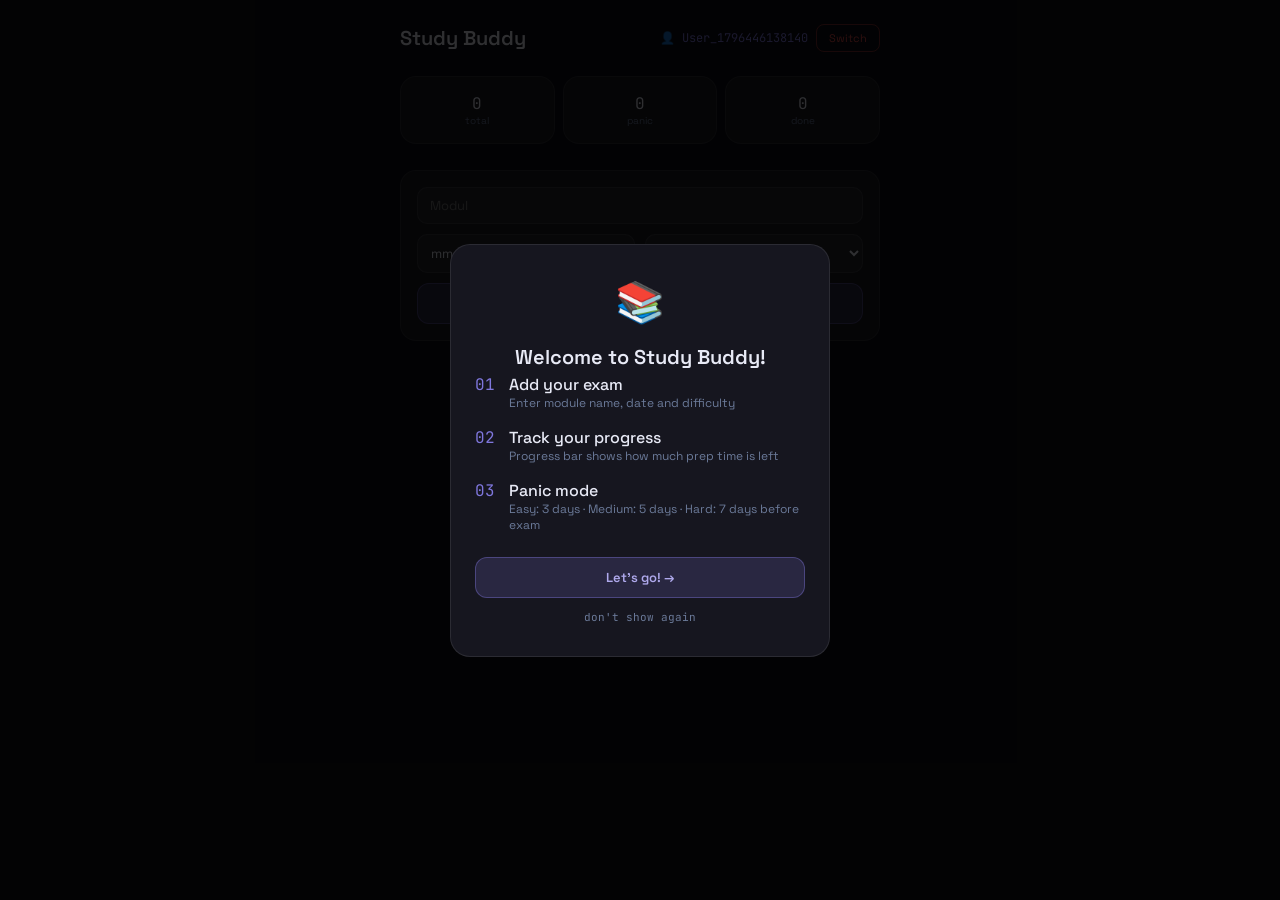
<file: docs/index.html>
<!DOCTYPE html>
<html lang="en">
<head>
    <link href="https://fonts.googleapis.com/css2?family=Space+Grotesk:wght@400;500;600&family=JetBrains+Mono:wght@400;500&display=swap" rel="stylesheet">
     <link rel="stylesheet" href="styles.css">
    <meta charset="UTF-8">
    <meta name="viewport" content="width=device-width, initial-scale=1.0">
    <title>Study Buddy</title>

</head>
<body>

<div class="app">


  <div class="header">
    <div>
      <div class="title">Study Buddy</div>
    </div>
    <div class="header-right" id="user-area" style="display:none;align-items:center;gap:8px">
      <span class="user-badge" id="user-display"></span>
      <button class="btn-logout" id="switch-user-btn" onclick="switchUser()">Switch</button>
    </div>
  </div>

    <div class="stats-row">
    <div class="stat-box">
        <div class="stat-val" id="st-total">0</div>
        <div class="stat-lbl">total</div>
    </div>
    <div class="stat-box">
        <div class="stat-val" id="st-panic">0</div>
        <div class="stat-lbl">panic</div>
    </div>
    <div class="stat-box">
        <div class="stat-val" id="st-done">0</div>
        <div class="stat-lbl">done</div>
    </div>
</div>

  <div class="form-card">
    <input id="inp-module" type="text" placeholder="Modul" class="glass-input" />
    <div class="form-row">
      <input id="inp-date" type="date" class="glass-input" />
      <select id="inp-diff" class="glass-input">
        <option value="easy">Easy</option>
        <option value="medium">Medium</option>
        <option value="hard">Difficult</option>
      </select>
    </div>
      <button id="submit-btn" onclick="handleSubmit()" class="btn-add">Add Exam</button>
      <button id="cancel-btn" onclick="cancelEdit()" class="btn-cancel" style="display:none">Cancel</button>
  </div>

  <div id="exams-list"></div>

    <div id="tutorial" class="overlay">
    <div class="modal-box">
        <div class="modal-icon">📚</div>
        <h2 class="modal-title">Welcome to Study Buddy!</h2>
        <div class="tutorial-steps">
            <div class="tutorial-step">
                <span class="step-num">01</span>
                <div>
                    <div class="step-title">Add your exam</div>
                    <div class="step-desc">Enter module name, date and difficulty</div>
                </div>
            </div>
            <div class="tutorial-step">
                <span class="step-num">02</span>
                <div>
                    <div class="step-title">Track your progress</div>
                    <div class="step-desc">Progress bar shows how much prep time is left</div>
                </div>
            </div>
            <div class="tutorial-step">
                <span class="step-num">03</span>
                <div>
                    <div class="step-title">Panic mode</div>
                    <div class="step-desc">Easy: 3 days · Medium: 5 days · Hard: 7 days before exam</div>
                </div>
            </div>
        </div>
        <button onclick="closeTutorial()" class="btn-start">Let's go! →</button>
        <div class="modal-hint" onclick="closeTutorial()">don't show again</div>
    </div>
</div>
</div>
<script src="app.js"></script>
</body>
</html>
</file>
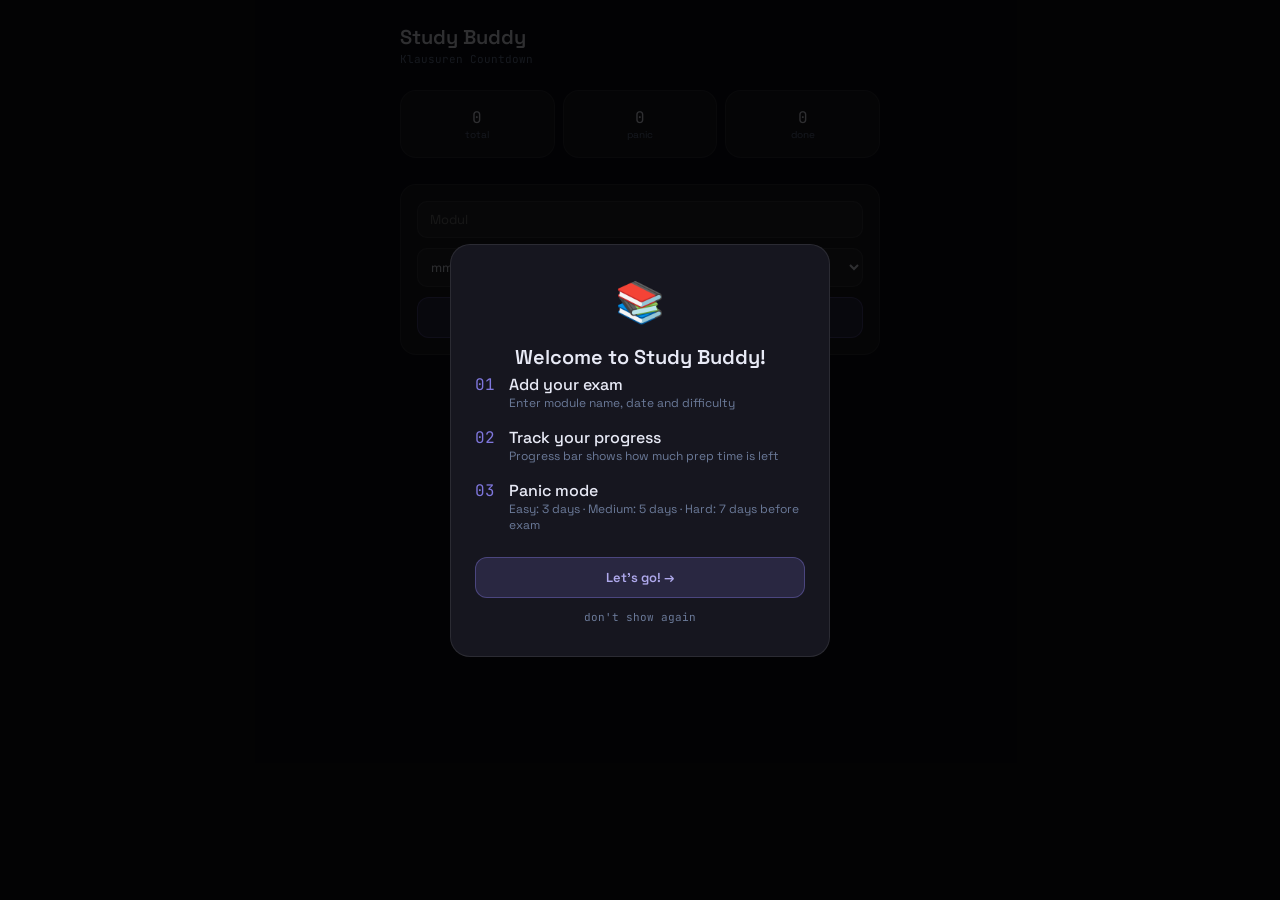
<file: frontend/index.html>
<!DOCTYPE html>
<html lang="en">
<head>
    <link href="https://fonts.googleapis.com/css2?family=Space+Grotesk:wght@400;500;600&family=JetBrains+Mono:wght@400;500&display=swap" rel="stylesheet">
     <link rel="stylesheet" href="styles.css">
    <meta charset="UTF-8">
    <meta name="viewport" content="width=device-width, initial-scale=1.0">
    <title>Study Buddy</title>

</head>
<body>

<div class="app">


  <div class="header">
    <div>
      <div class="title">Study Buddy</div>
      <div class="subtitle">Klausuren Countdown</div>
    </div>
  </div>

    <div class="stats-row">
    <div class="stat-box">
        <div class="stat-val" id="st-total">0</div>
        <div class="stat-lbl">total</div>
    </div>
    <div class="stat-box">
        <div class="stat-val" id="st-panic">0</div>
        <div class="stat-lbl">panic</div>
    </div>
    <div class="stat-box">
        <div class="stat-val" id="st-done">0</div>
        <div class="stat-lbl">done</div>
    </div>
</div>

  <div class="form-card">
    <input id="inp-module" type="text" placeholder="Modul" class="glass-input" />
    <div class="form-row">
      <input id="inp-date" type="date" class="glass-input" />
      <select id="inp-diff" class="glass-input">
        <option value="easy">Easy</option>
        <option value="medium">Medium</option>
        <option value="hard">Difficult</option>
      </select>
    </div>
      <button id="submit-btn" onclick="handleSubmit()" class="btn-add">Add Exam</button>
      <button id="cancel-btn" onclick="cancelEdit()" class="btn-cancel" style="display:none">Cancel</button>
  </div>

  <div id="exams-list"></div>

    <div id="tutorial" class="overlay">
    <div class="modal-box">
        <div class="modal-icon">📚</div>
        <h2 class="modal-title">Welcome to Study Buddy!</h2>
        <div class="tutorial-steps">
            <div class="tutorial-step">
                <span class="step-num">01</span>
                <div>
                    <div class="step-title">Add your exam</div>
                    <div class="step-desc">Enter module name, date and difficulty</div>
                </div>
            </div>
            <div class="tutorial-step">
                <span class="step-num">02</span>
                <div>
                    <div class="step-title">Track your progress</div>
                    <div class="step-desc">Progress bar shows how much prep time is left</div>
                </div>
            </div>
            <div class="tutorial-step">
                <span class="step-num">03</span>
                <div>
                    <div class="step-title">Panic mode</div>
                    <div class="step-desc">Easy: 3 days · Medium: 5 days · Hard: 7 days before exam</div>
                </div>
            </div>
        </div>
        <button onclick="closeTutorial()" class="btn-start">Let's go! →</button>
        <div class="modal-hint" onclick="closeTutorial()">don't show again</div>
    </div>
</div>
</div>
<script src="app.js"></script>
</body>
</html>
</file>
<file: docs/styles.css>
:root {
    --bg-primary: #0d0d14;
    --bg-card: rgba(255,255,255,0.05);
    --border: rgba(255,255,255,0.09);
    --text-primary: #e8eaf6;
    --text-secondary: #6b7a99;
    --accent: #7f77dd;
    --danger: #e24b4a;
    --success: #1d9e75;
}

* {
    box-sizing: border-box;
    margin: 0;
    padding: 0;
}

body {
    background: var(--bg-primary);
    color: var(--text-primary);
    font-family: 'Space Grotesk', sans-serif;
    min-height: 100vh;
    padding: 24px 16px;
}
.app {
    max-width: 480px;
    margin: 0 auto;
}

.header {
    margin-bottom: 24px;
    display: flex;
    justify-content: space-between;
    align-items: center;
}
.title {
    font-size: 20px;
    font-weight: 600;
}
.subtitle {
    font-size: 11px;
    color: var(--text-secondary);
    font-family: 'JetBrains Mono', monospace;
    margin-top: 2px;
}

.form-card {
    background: var(--bg-card);
    border: 1px solid var(--border);
    border-radius: 16px;
    padding: 16px;
    margin-bottom: 16px;
    display: flex;
    flex-direction: column;
    gap: 10px;
}
.form-label {
    font-size: 11px;
    color: var(--text-secondary);
    font-family: 'JetBrains Mono', monospace;
    letter-spacing: 0.08em;
}
.form-row {
    display: grid;
    grid-template-columns: 1fr 1fr;
    gap: 10px;
}
.glass-input {
    width: 100%;
    background: rgba(255,255,255,0.06);
    border: 1px solid var(--border);
    border-radius: 10px;
    padding: 9px 12px;
    font-size: 13px;
    color: var(--text-primary);
    font-family: 'Space Grotesk', sans-serif;
    outline: none;
}
.glass-input:focus {
    border-color: rgba(127,119,221,0.5);
}
.glass-input option {
    background: #1a1a2e;
}
.btn-add {
    background: rgba(127,119,221,0.18);
    border: 1px solid rgba(127,119,221,0.40);
    border-radius: 12px;
    padding: 11px;
    color: #AFA9EC;
    font-size: 13px;
    font-family: 'Space Grotesk', sans-serif;
    font-weight: 600;
    cursor: pointer;
    transition: background 0.2s;
}
.btn-add:hover {
    background: rgba(127,119,221,0.30);
}

.exam-card {
    background: var(--bg-card);
    border: 1px solid var(--border);
    border-radius: 16px;
    padding: 16px;
    margin-bottom: 10px;
    animation: cardIn 0.3s ease both;
}
@keyframes cardIn {
    from { opacity: 0; transform: translateY(8px); }
    to   { opacity: 1; transform: translateY(0); }
}
.card-module {
    font-size: 15px;
    font-weight: 600;
    margin-bottom: 4px;
}
.card-meta {
    font-size: 12px;
    color: var(--text-secondary);
    font-family: 'JetBrains Mono', monospace;
}
.btn-delete {
    background: none;
    border: none;
    color: rgba(255,255,255,0.2);
    cursor: pointer;
    font-size: 14px;
    float: right;
    transition: color 0.2s;
}
.btn-delete:hover {
    color: var(--danger);
}

.bar-track {
    height: 5px;
    background: rgba(255,255,255,0.07);
    border-radius: 999px;
    overflow: hidden;
    margin-top: 12px;
}
.bar-fill {
    height: 100%;
    border-radius: 999px;
    transition: width 1s cubic-bezier(0.22, 1, 0.36, 1);
}
.bar-green { background: linear-gradient(90deg, #1d9e75, #5dcaa5); }
.bar-amber { background: linear-gradient(90deg, #ba7517, #ef9f27); }
.bar-red   { background: linear-gradient(90deg, #a32d2d, #e24b4a); }

.bar-meta {
    display: flex;
    justify-content: space-between;
    margin-top: 4px;
    font-size: 10px;
    color: var(--text-secondary);
    font-family: 'JetBrains Mono', monospace;
}

.exam-card.is-panic {
    border-color: rgba(226,75,74,0.5);
    background: rgba(226,75,74,0.07);
    animation: cardIn 0.3s ease both, borderPulse 1.5s ease-in-out infinite;
}
@keyframes borderPulse {
    0%,100% { border-color: rgba(226,75,74,0.35); }
    50%      { border-color: rgba(226,75,74,0.9); }
}

.card-top {
    display: flex;
    justify-content: space-between;
    align-items: flex-start;
}
.time-badge {
    font-size: 11px;
    font-family: 'JetBrains Mono', monospace;
    color: var(--text-secondary);
    text-align: right;
}
.time-badge.red { color: #f09595; }
.time-badge.amber { color: #FAC775; }
.btn-edit {
    background: none;
    border: none;
    color: rgba(255,255,255,0.2);
    cursor: pointer;
    font-size: 14px;
    transition: color 0.2s;
}
.btn-edit:hover {
    color: var(--accent);
}
.btn-cancel {
    background: none;
    border: 1px solid rgba(255,255,255,0.15);
    border-radius: 12px;
    padding: 11px;
    color: var(--text-secondary);
    font-size: 13px;
    font-family: 'Space Grotesk', sans-serif;
    cursor: pointer;
    transition: all 0.2s;
}
.btn-cancel:hover {
    border-color: var(--danger);
    color: var(--danger);
}

.stats-row {
    display: grid;
    grid-template-columns: 1fr 1fr 1fr;
    gap: 8px;
    margin-bottom: 16px;
}
.stat-box {
    background: var(--bg-card);
    border: 1px solid var(--border);
    border-radius: 16px;
    padding: 16px;
    margin-bottom: 10px;
    animation: cardIn 0.3s ease both;
    text-align: center;
}
.stat-val {
    font-family: 'JetBrains Mono', monospace;
}
.stat-lbl {
    font-size: 10px;
    color: var(--text-secondary);
}
.overlay {
    position: fixed;
    top: 0; left: 0;
    width: 100%; height: 100%;
    background: rgba(0,0,0,0.8);
    display: flex;
    align-items: center;
    justify-content: center;
    z-index: 100;
}
.modal-box {
    background: #16161f;
    border: 1px solid var(--border);
    border-radius: 20px;
    padding: 32px 24px;
    max-width: 380px;
    width: 90%;
    text-align: center;
}
.modal-icon { font-size: 40px; margin-bottom: 16px; }
.modal-title { font-size: 20px; font-weight: 600; margin-bottom: 4px; }
.modal-subtitle {
    font-size: 11px;
    color: var(--text-secondary);
    font-family: 'JetBrains Mono', monospace;
    margin-bottom: 24px;
}
.tutorial-steps {
    display: flex;
    flex-direction: column;
    gap: 16px;
    text-align: left;
    margin-bottom: 24px;
}
.tutorial-step {
    display: flex;
    gap: 14px;
    align-items: flex-start;
}
.step-num {
    font-family: 'JetBrains Mono', monospace;
    color: var(--accent);
    flex-shrink: 0;
}
.step-title {
    font-weight: 500;
}
.step-desc {
    font-size: 12px;
    color: var(--text-secondary);
}
.btn-start {
    background: rgba(127,119,221,0.18);
    border: 1px solid rgba(127,119,221,0.40);
    border-radius: 12px;
    padding: 11px;
    color: #AFA9EC;
    font-size: 13px;
    font-family: 'Space Grotesk', sans-serif;
    font-weight: 600;
    cursor: pointer;
    transition: background 0.2s;
    width: 100%;
}
.modal-hint {
    margin-top: 12px;
    font-size: 11px;
    color: var(--text-secondary);
    cursor: pointer;
    font-family: 'JetBrains Mono', monospace;
}
.modal-hint:hover { color: var(--text-primary); }
.user-badge {
    font-size: 12px;
    color: var(--accent);
    font-family: 'JetBrains Mono', monospace;
}
.header-right {
    display: flex;
    align-items: center;
    gap: 8px;
}
.btn-logout {
    background: none;
    border: 1px solid rgba(226,75,74,0.5);
    border-radius: 8px;
    padding: 6px 12px;
    color: var(--danger);
    font-size: 11px;
    font-family: 'Space Grotesk', sans-serif;
    cursor: pointer;
    transition: all 0.2s;
}
.btn-logout:hover {
    background: rgba(226,75,74,0.1);
    border-color: var(--danger);
}
#auth-overlay {
    z-index: 1000;
}
</file>
<file: frontend/styles.css>
:root {
    --bg-primary: #0d0d14;
    --bg-card: rgba(255,255,255,0.05);
    --border: rgba(255,255,255,0.09);
    --text-primary: #e8eaf6;
    --text-secondary: #6b7a99;
    --accent: #7f77dd;
    --danger: #e24b4a;
    --success: #1d9e75;
}

* {
    box-sizing: border-box;
    margin: 0;
    padding: 0;
}

body {
    background: var(--bg-primary);
    color: var(--text-primary);
    font-family: 'Space Grotesk', sans-serif;
    min-height: 100vh;
    padding: 24px 16px;
}
.app {
    max-width: 480px;
    margin: 0 auto;
}

.header {
    margin-bottom: 24px;
}
.title {
    font-size: 20px;
    font-weight: 600;
}
.subtitle {
    font-size: 11px;
    color: var(--text-secondary);
    font-family: 'JetBrains Mono', monospace;
    margin-top: 2px;
}

.form-card {
    background: var(--bg-card);
    border: 1px solid var(--border);
    border-radius: 16px;
    padding: 16px;
    margin-bottom: 16px;
    display: flex;
    flex-direction: column;
    gap: 10px;
}
.form-label {
    font-size: 11px;
    color: var(--text-secondary);
    font-family: 'JetBrains Mono', monospace;
    letter-spacing: 0.08em;
}
.form-row {
    display: grid;
    grid-template-columns: 1fr 1fr;
    gap: 10px;
}
.glass-input {
    width: 100%;
    background: rgba(255,255,255,0.06);
    border: 1px solid var(--border);
    border-radius: 10px;
    padding: 9px 12px;
    font-size: 13px;
    color: var(--text-primary);
    font-family: 'Space Grotesk', sans-serif;
    outline: none;
}
.glass-input:focus {
    border-color: rgba(127,119,221,0.5);
}
.glass-input option {
    background: #1a1a2e;
}
.btn-add {
    background: rgba(127,119,221,0.18);
    border: 1px solid rgba(127,119,221,0.40);
    border-radius: 12px;
    padding: 11px;
    color: #AFA9EC;
    font-size: 13px;
    font-family: 'Space Grotesk', sans-serif;
    font-weight: 600;
    cursor: pointer;
    transition: background 0.2s;
}
.btn-add:hover {
    background: rgba(127,119,221,0.30);
}

.exam-card {
    background: var(--bg-card);
    border: 1px solid var(--border);
    border-radius: 16px;
    padding: 16px;
    margin-bottom: 10px;
    animation: cardIn 0.3s ease both;
}
@keyframes cardIn {
    from { opacity: 0; transform: translateY(8px); }
    to   { opacity: 1; transform: translateY(0); }
}
.card-module {
    font-size: 15px;
    font-weight: 600;
    margin-bottom: 4px;
}
.card-meta {
    font-size: 12px;
    color: var(--text-secondary);
    font-family: 'JetBrains Mono', monospace;
}
.btn-delete {
    background: none;
    border: none;
    color: rgba(255,255,255,0.2);
    cursor: pointer;
    font-size: 14px;
    float: right;
    transition: color 0.2s;
}
.btn-delete:hover {
    color: var(--danger);
}

.bar-track {
    height: 5px;
    background: rgba(255,255,255,0.07);
    border-radius: 999px;
    overflow: hidden;
    margin-top: 12px;
}
.bar-fill {
    height: 100%;
    border-radius: 999px;
    transition: width 1s cubic-bezier(0.22, 1, 0.36, 1);
}
.bar-green { background: linear-gradient(90deg, #1d9e75, #5dcaa5); }
.bar-amber { background: linear-gradient(90deg, #ba7517, #ef9f27); }
.bar-red   { background: linear-gradient(90deg, #a32d2d, #e24b4a); }

.bar-meta {
    display: flex;
    justify-content: space-between;
    margin-top: 4px;
    font-size: 10px;
    color: var(--text-secondary);
    font-family: 'JetBrains Mono', monospace;
}

.exam-card.is-panic {
    border-color: rgba(226,75,74,0.5);
    background: rgba(226,75,74,0.07);
    animation: cardIn 0.3s ease both, borderPulse 1.5s ease-in-out infinite;
}
@keyframes borderPulse {
    0%,100% { border-color: rgba(226,75,74,0.35); }
    50%      { border-color: rgba(226,75,74,0.9); }
}

.card-top {
    display: flex;
    justify-content: space-between;
    align-items: flex-start;
}
.time-badge {
    font-size: 11px;
    font-family: 'JetBrains Mono', monospace;
    color: var(--text-secondary);
    text-align: right;
}
.time-badge.red { color: #f09595; }
.time-badge.amber { color: #FAC775; }
.btn-edit {
    background: none;
    border: none;
    color: rgba(255,255,255,0.2);
    cursor: pointer;
    font-size: 14px;
    transition: color 0.2s;
}
.btn-edit:hover {
    color: var(--accent);
}
.btn-cancel {
    background: none;
    border: 1px solid rgba(255,255,255,0.15);
    border-radius: 12px;
    padding: 11px;
    color: var(--text-secondary);
    font-size: 13px;
    font-family: 'Space Grotesk', sans-serif;
    cursor: pointer;
    transition: all 0.2s;
}
.btn-cancel:hover {
    border-color: var(--danger);
    color: var(--danger);
}

.stats-row {
    display: grid;
    grid-template-columns: 1fr 1fr 1fr;
    gap: 8px;
    margin-bottom: 16px;
}
.stat-box {
    background: var(--bg-card);
    border: 1px solid var(--border);
    border-radius: 16px;
    padding: 16px;
    margin-bottom: 10px;
    animation: cardIn 0.3s ease both;
    text-align: center;
}
.stat-val {
    font-family: 'JetBrains Mono', monospace;
}
.stat-lbl {
    font-size: 10px;
    color: var(--text-secondary);
}
.overlay {
    position: fixed;
    top: 0; left: 0;
    width: 100%; height: 100%;
    background: rgba(0,0,0,0.8);
    display: flex;
    align-items: center;
    justify-content: center;
    z-index: 100;
}
.modal-box {
    background: #16161f;
    border: 1px solid var(--border);
    border-radius: 20px;
    padding: 32px 24px;
    max-width: 380px;
    width: 90%;
    text-align: center;
}
.modal-icon { font-size: 40px; margin-bottom: 16px; }
.modal-title { font-size: 20px; font-weight: 600; margin-bottom: 4px; }
.modal-subtitle {
    font-size: 11px;
    color: var(--text-secondary);
    font-family: 'JetBrains Mono', monospace;
    margin-bottom: 24px;
}
.tutorial-steps {
    display: flex;
    flex-direction: column;
    gap: 16px;
    text-align: left;
    margin-bottom: 24px;
}
.tutorial-step {
    display: flex;
    gap: 14px;
    align-items: flex-start;
}
.step-num {
    font-family: 'JetBrains Mono', monospace;
    color: var(--accent);
    flex-shrink: 0;
}
.step-title {
    font-weight: 500;
}
.step-desc {
    font-size: 12px;
    color: var(--text-secondary);
}
.btn-start {
    background: rgba(127,119,221,0.18);
    border: 1px solid rgba(127,119,221,0.40);
    border-radius: 12px;
    padding: 11px;
    color: #AFA9EC;
    font-size: 13px;
    font-family: 'Space Grotesk', sans-serif;
    font-weight: 600;
    cursor: pointer;
    transition: background 0.2s;
    width: 100%;
}
.modal-hint {
    margin-top: 12px;
    font-size: 11px;
    color: var(--text-secondary);
    cursor: pointer;
    font-family: 'JetBrains Mono', monospace;
}
.modal-hint:hover { color: var(--text-primary); }
</file>
